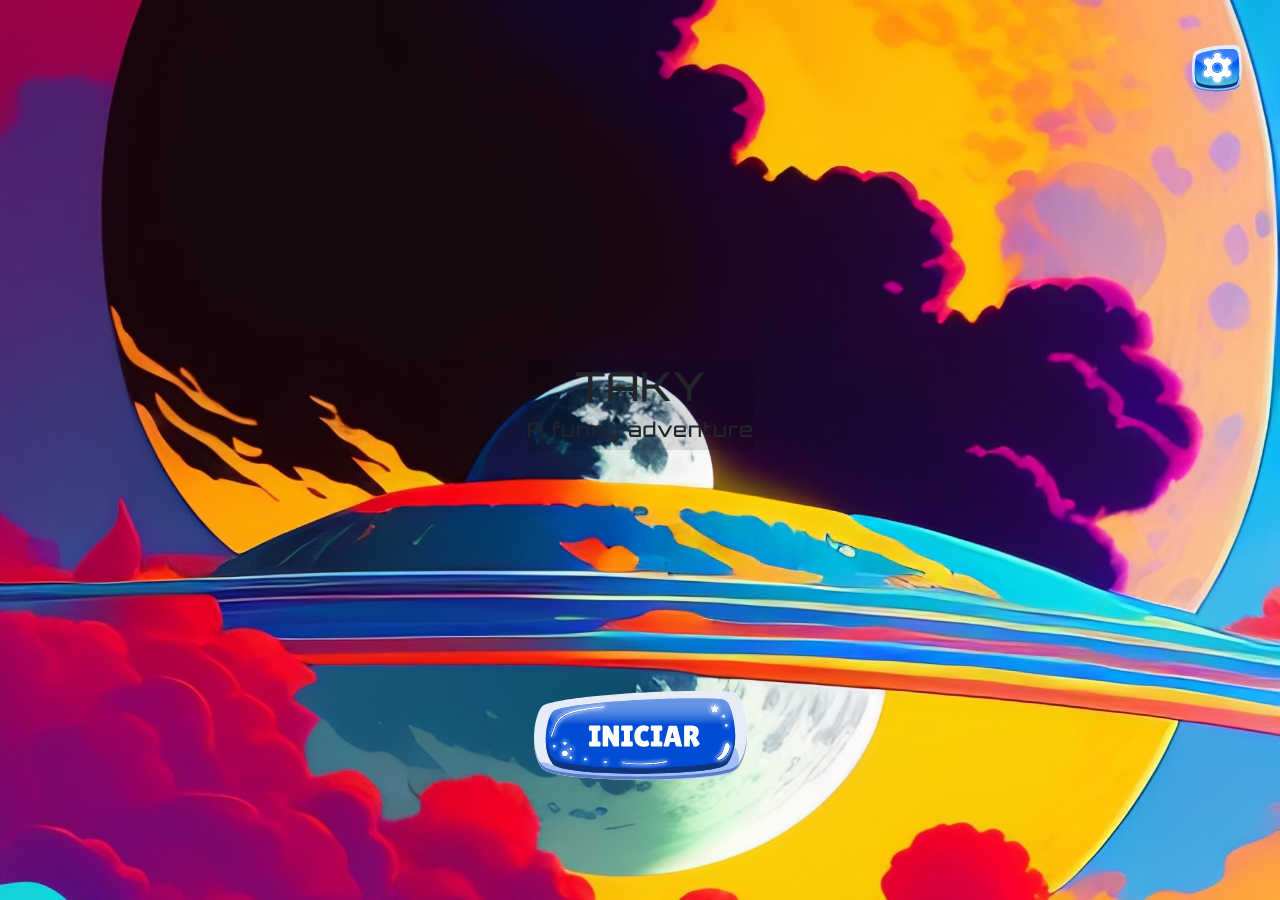
<file: index.html>
<!DOCTYPE html>
<html lang="es">
<head>
    <link rel="stylesheet" href="./css/styles.css">
    <title>Titan 3025</title>
    <link href="https://cdn.jsdelivr.net/npm/bootstrap@5.5.0/dist/css/bootstrap.min.css" rel="stylesheet">
    <link rel="preconnect" href="https://fonts.googleapis.com">
    <link rel="preconnect" href="https://fonts.gstatic.com" crossorigin>
</head>
<body>
    <div id="divStart" class="position-fixed top-0 start-0 w-100 h-100 index" style="display: flex">
        <a id="Config">
            <img src="img/items/setting.svg" alt="Configuration button" width="50" class="cordenadas">
        </a>
        <div class="text-center container-title">
            <h1 class="text-center">TAKY</h1>
            <h5 class="text-center">A funny adventure</h5>
        </div>
        <a id="Start">
            <img src="img/items/start.svg" alt="Start button">
        </a>
    </div>
    <div id="DivFra" class="position-fixed top-0 start-0 frames" style="display: none">
        <iframe id="Frames" src="html/Capitulo1-StartTheGame.html" width="100%" height="100%"></iframe>
    </div>
    <script src="https://cdn.jsdelivr.net/npm/bootstrap@5.5.0/dist/js/bootstrap.min.js"></script>
    <script src="js/index.js"></script>
    <script src="js/player.js"></script>
</body>
</html>
</file>
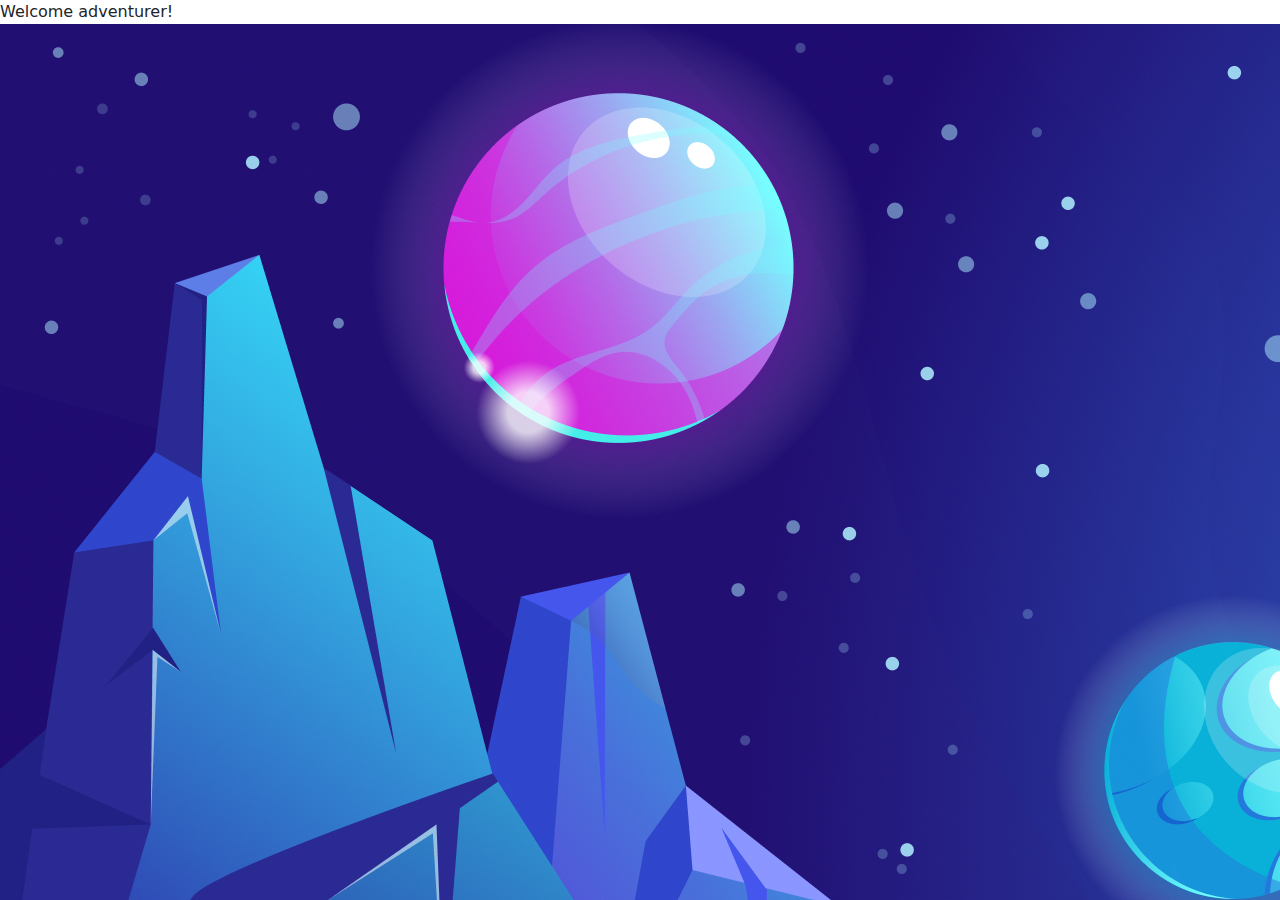
<file: Secundary.html>
<!DOCTYPE html>
<html lang="es">
<head>
    <!-- Enlaza los archivos CSS y JavaScript de Bootstrap -->
    <title>Titan 3025</title>
    <meta charset="utf-8">

    <style>

        .textInit{
            font-family: 'Comic Sans MS';
            font-size: 20px;
            font-weight: bold;
        }
        .textBody{
            font-family: 'Comic Sans MS';
            font-size: 20px;
            font-weight: normal;
            background: #dddddd;
        }
        .textName{
            font-family: 'Comic Sans MS';
            font-size: 20px;
            font-weight: lighter;
        }
        #back{
            background-image: url("img/C1.0/2.jpg");
            height: 100vh;
            width: 100vw;
        }

    </style>

    <link href="https://cdn.jsdelivr.net/npm/bootstrap@5.5.0/dist/css/bootstrap.min.css" rel="stylesheet">
</head>
<body>
    <!-- Div de pantalla completa con Bootstrap -->
    <div id="back" class="position-fixed top-0 start-0 w-100 h-100" >
        <!-- El contenido que quieras dentro del div -->
        <div id="Message" style="background: white">
            <span id="prueba">asdasd</span>
        </div>
    </div>
    <!-- Incluye el archivo JavaScript de Bootstrap (opcional) -->

    <script src="js/main.js"></script>
    <script src="https://cdn.jsdelivr.net/npm/bootstrap@5.5.0/dist/js/bootstrap.min.js"></script>
</body>
</html>
</file>
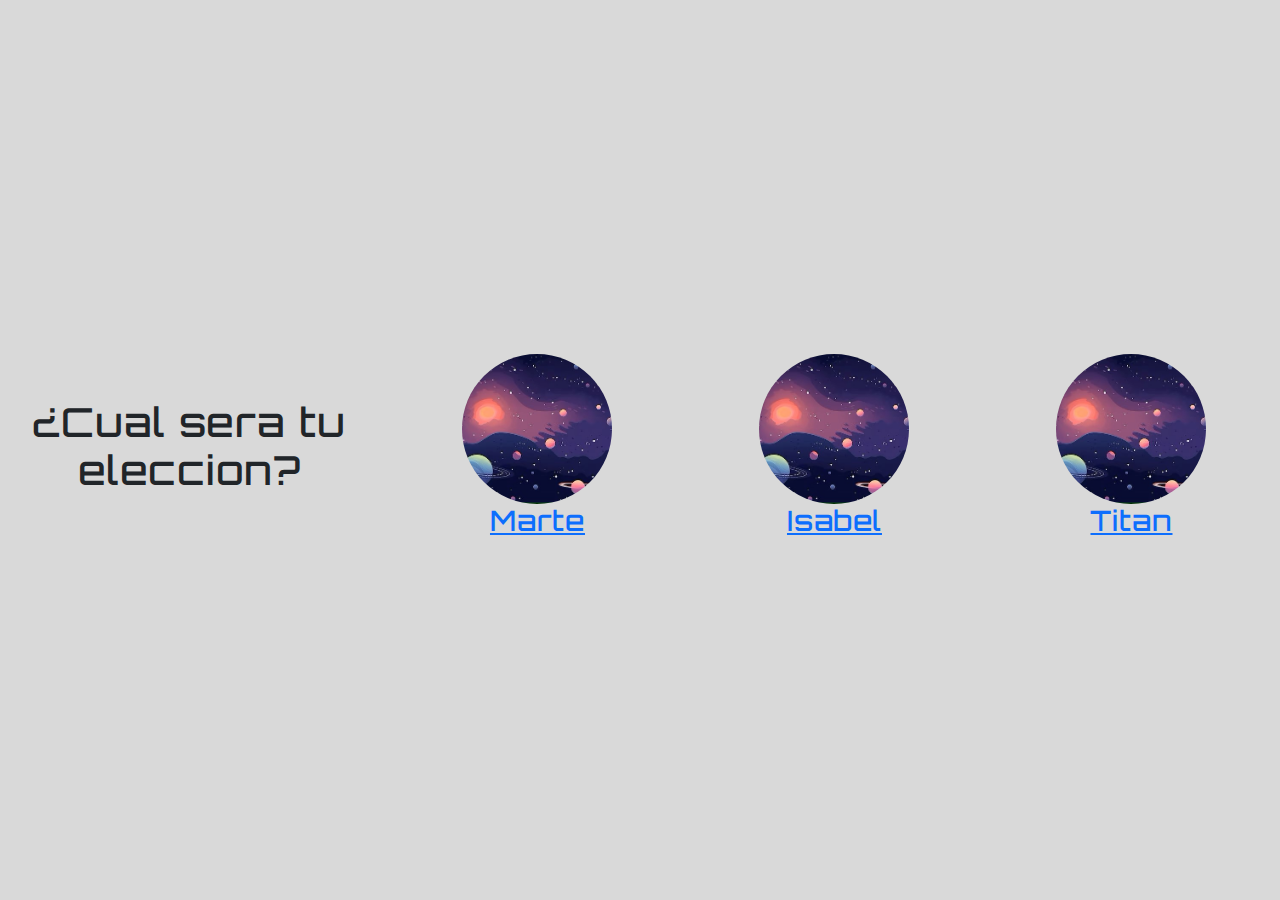
<file: html/Capitulo1-RolCards.html>
<!DOCTYPE html>
<html lang="es">
<head>
    <link rel="stylesheet" href="../css/styles.css">
    <title>Elige tu personaje NASA</title>
    <link href="https://cdn.jsdelivr.net/npm/bootstrap@5.5.0/dist/css/bootstrap.min.css" rel="stylesheet">
    <link rel="preconnect" href="https://fonts.googleapis.com">
    <link rel="preconnect" href="https://fonts.gstatic.com" crossorigin>
    <link href="https://cdn.jsdelivr.net/npm/bootstrap@5.3.2/dist/css/bootstrap.min.css" rel="stylesheet">
  <script src="https://cdn.jsdelivr.net/npm/bootstrap@5.3.2/dist/js/bootstrap.bundle.min.js"></script>
</head>
<body>
    <div class="center-divs">
        <h1 class="text-center" style="display: inline-block;">¿Cual sera tu eleccion?</h1>
        <div class="container">
            
            <div class="row">
               
                <div class="col-md-4 text-center">
                    <a href="#">
                        <img src="../img/C1.0/2.jpg" alt="Imagen 1" class="circular-image">
                        <h3>Marte</h3>
                    </a>
                </div>
                <div class="col-md-4 text-center">
                    <a href="#">
                        <img src="../img/C1.0/2.jpg" alt="Imagen 2" class="circular-image">
                        <h3>Isabel</h3>
                    </a>
                </div>
                <div class="col-md-4 text-center">
                    <a href="#">
                        <img src="../img/C1.0/2.jpg" alt="Imagen 3" class="circular-image">
                        <h3>Titan</h3>
                    </a>
                </div>
            </div>
        </div>
    </div>
    <script src="https://cdn.jsdelivr.net/npm/bootstrap@5.5.0/dist/js/bootstrap.min.js"></script>
</body>
</html>
</file>
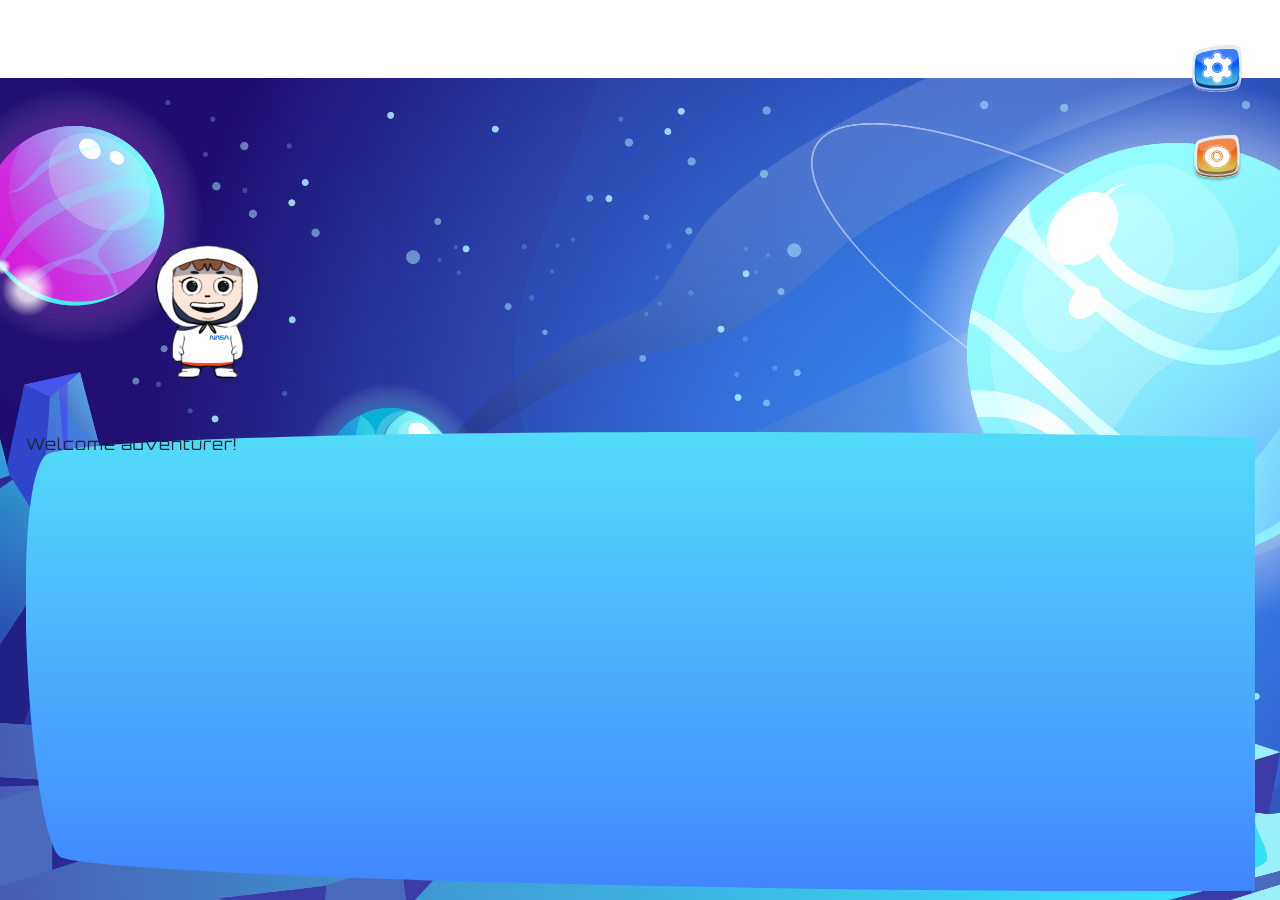
<file: html/Capitulo1-StartTheGame.html>
<!DOCTYPE html>
<html lang="es">
<head>
    <link rel="stylesheet" href="../css/styles.css">
    <title>Intro</title>
    <link href="https://cdn.jsdelivr.net/npm/bootstrap@5.5.0/dist/css/bootstrap.min.css" rel="stylesheet">
    <link rel="preconnect" href="https://fonts.googleapis.com">
    <link rel="preconnect" href="https://fonts.gstatic.com" crossorigin>
</head>
<body>
    <div class="position-fixed top-0 start-0 w-100 h-100 StartTheGame" id="back">
        <a href="">
            <img src="../img/items/setting.svg" alt="Buttom de configuraciones" width="50" class="cordenadas">
        </a>
        <a id="hidden" >
            <img src="../img/items/Frame 13.svg" alt="Hidden button" width="50" class="eyes">
        </a>
        <a id="show" style="display: none" >
            <img src="../img/items/Frame 13.svg" alt="Hidden button" width="50" class="eyes">
        </a>
        <img src="../img/items/Personaje.svg" alt="Personaje-NASA" width="150" class="bottom-image">
        <div id="Message" class="banner-Dialog">
            
        </div>
    </div>
    <script type="module" src="../js/main.js"></script>
    <script src="../js/Configs.js"></script>
    <script src="https://cdn.jsdelivr.net/npm/bootstrap@5.5.0/dist/js/bootstrap.min.js"></script>
</body>
</html>
</file>
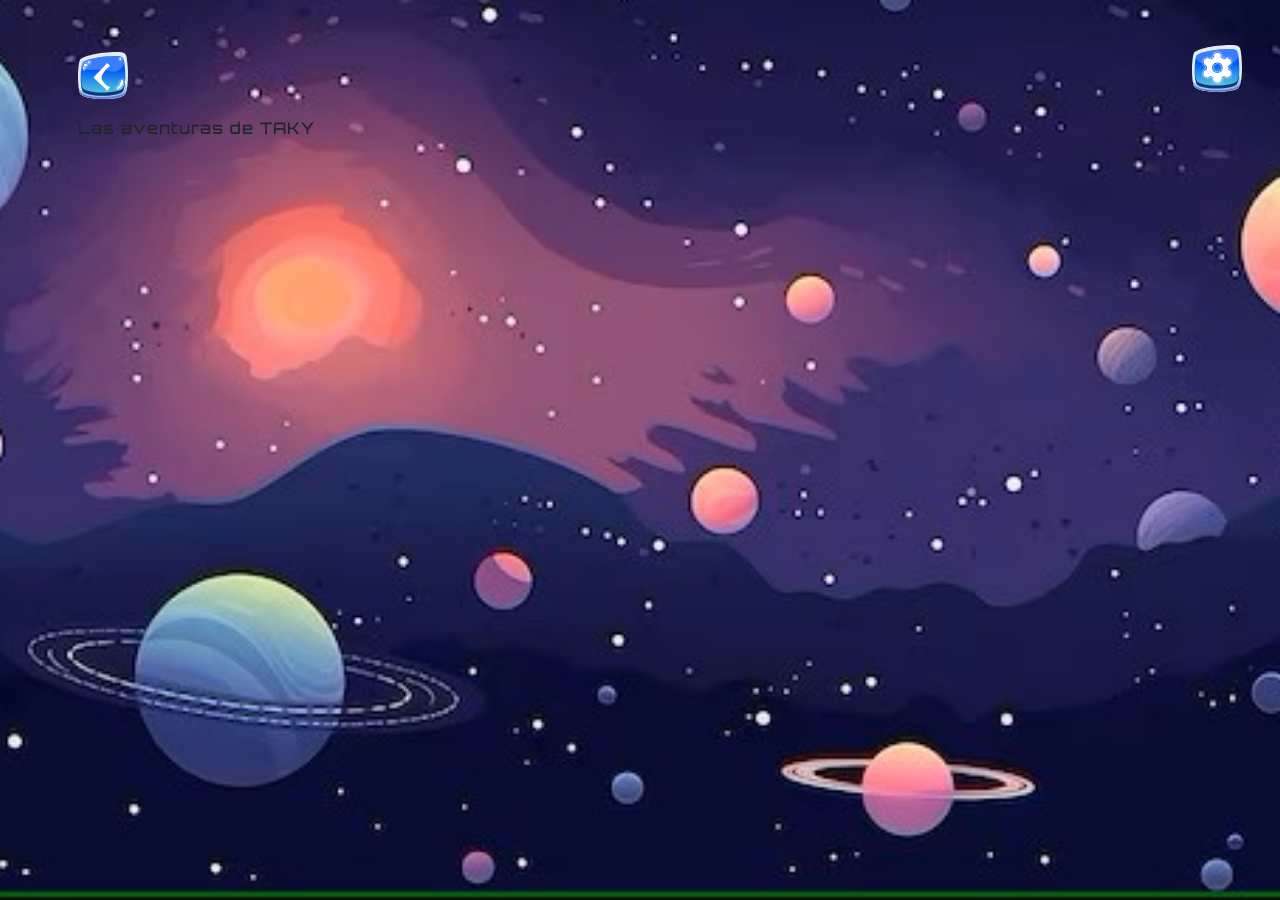
<file: html/Capitulo1-TakyAventures.html>
<!DOCTYPE html>
<html lang="es">
<head>
    <link rel="stylesheet" href="../css/styles.css">
    <title>Las aventuras de TAKY</title>
    <link href="https://cdn.jsdelivr.net/npm/bootstrap@5.5.0/dist/css/bootstrap.min.css" rel="stylesheet">
    <link rel="preconnect" href="https://fonts.googleapis.com">
    <link rel="preconnect" href="https://fonts.gstatic.com" crossorigin>
</head>
<body>
    <div class="position-fixed top-0 start-0 w-100 h-100 aventurasTaky d-flex flex-column justify-content-center align-items-center">
        <a href="">
            <img src="../img/items/setting.svg" alt="Botón de configuraciones" width="50" class="cordenadas">
        </a>
        <div class="container-adventure-Takys">
            <div class="col-2 container-hijo">
                <img src="../img/items/Izquierda.svg" alt="Fecha-Izquierda" width="50">
            </div>
            <div class="col-10 container-hijo">
                <h6 class="mb-0">Las aventuras de TAKY</h6>
            </div>
        </div>
        <div class="container col-12 contenedor-cards d-flex justify-content-center align-items-center">
            <div id="Cuadrado-1" class="col-4 cuadrados">CAP 1 <br> La partida hacia las Estrellas</div>
            <div id="Cuadrado-2" class="col-4 cuadrados">SOON</div>
            <div id="Cuadrado-3" class="col-4 cuadrados">SOON</div>
        </div>
    </div>
    <script src="https://cdn.jsdelivr.net/npm/bootstrap@5.5.0/dist/js/bootstrap.min.js"></script>
</body>
</html>
</file>
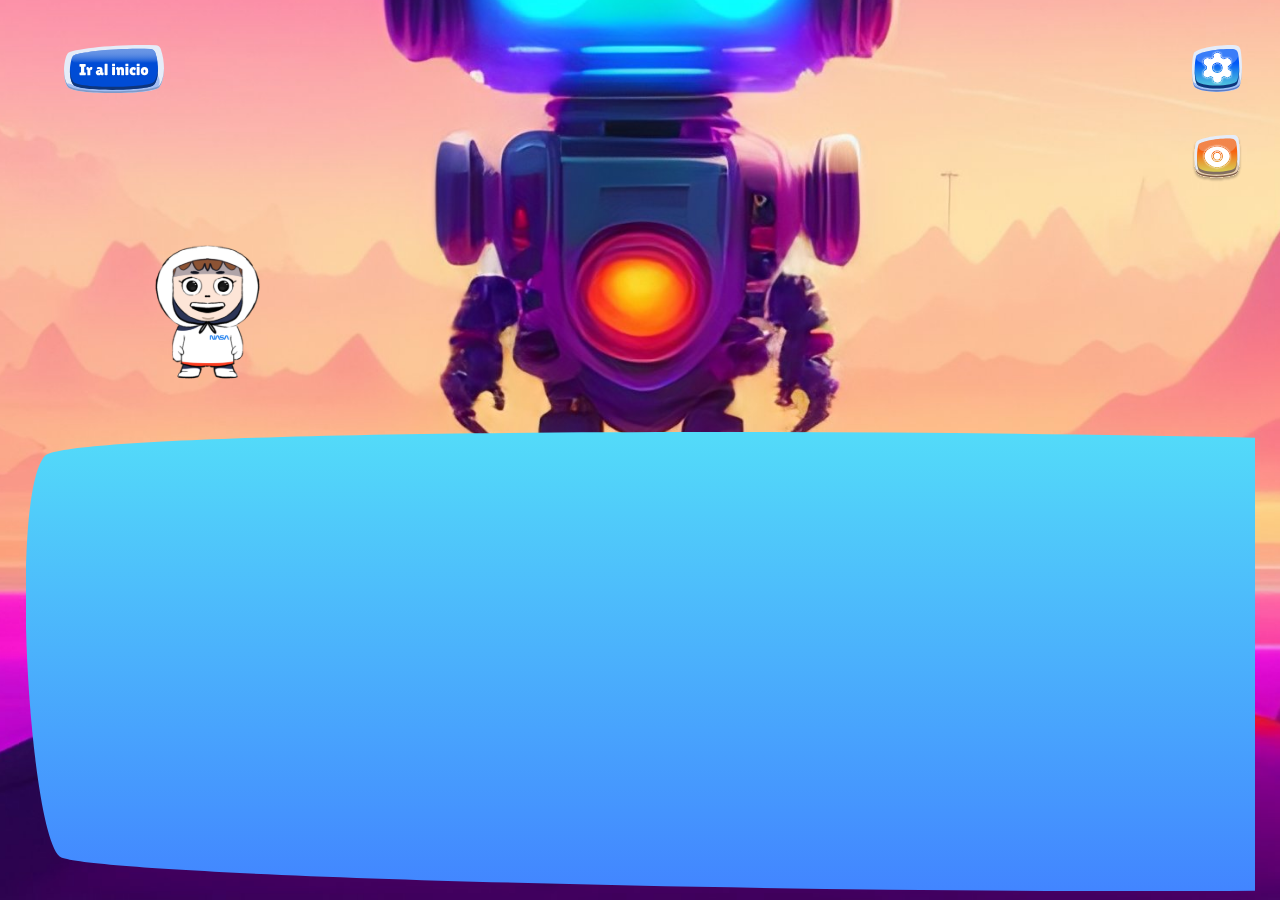
<file: html/Capitulo1-TierraA_Marte.html>
<!DOCTYPE html>
<html lang="es">
<head>
    <link rel="stylesheet" href="../css/styles.css">
    <title>Mars</title>
    <link href="https://cdn.jsdelivr.net/npm/bootstrap@5.5.0/dist/css/bootstrap.min.css" rel="stylesheet">
    <link rel="preconnect" href="https://fonts.googleapis.com">
    <link rel="preconnect" href="https://fonts.gstatic.com" crossorigin>
</head>
<body>
    <div class="position-fixed top-0 start-0 w-100 h-100 LunaA_Marte">
        <a href="">
            <img src="../img/items/Frame 13.svg" alt="Buttom de configuraciones" width="50" class="eyes">
        </a>
        <a href="">
            <img src="../img/items/setting.svg" alt="Buttom de configuraciones" width="50" class="cordenadas">
        </a>
        <a href="">
            <img src="../img/items/Home.svg" alt="Buttom ir al inicio" width="100" class="Home">
        </a>
        <img src="../img/items/Personaje.svg" alt="Personaje-NASA" width="150" class="bottom-image">
        <div class="banner-Dialog">
        </div>
    </div>
    <script src="https://cdn.jsdelivr.net/npm/bootstrap@5.5.0/dist/js/bootstrap.min.js"></script>
</body>
</html>
</file>
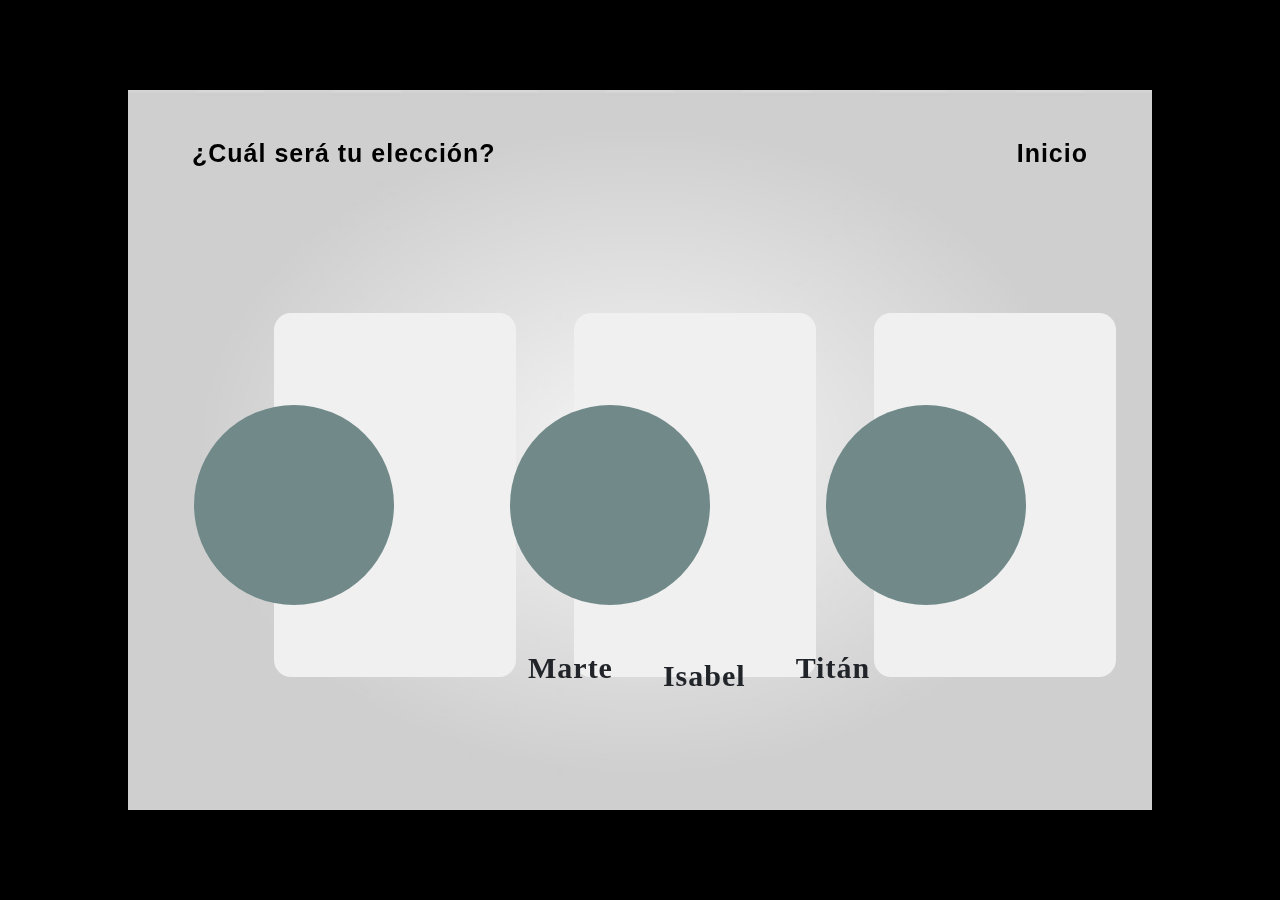
<file: html/cards.html>
<!DOCTYPE html>
<html lang="es">
<head>
    <!-- Enlaza los archivos CSS y JavaScript de Bootstrap -->
    <title>Titan 3025</title>
    <link href="https://cdn.jsdelivr.net/npm/bootstrap@5.5.0/dist/css/bootstrap.min.css" rel="stylesheet">
    <link rel="stylesheet" href="../css/styleCards.css">
    <title>Mi Página con Imagen</title>
    <meta charset="UTF-8">
    <link href="https://fonts.googleapis.com/css2?family=Inter:wght@800&family=Orbitron&display=swap" rel="stylesheet">
    <link href="https://fonts.googleapis.com/css2?family=Orbitron&display=swap" rel="stylesheet">
</head>
<body>
   
    <!-- Div de pantalla completa con Bootstrap -->
    <div class="position-fixed top-0 start-0 w-100 h-100 index">
        <!-- El contenido que quieras dentro del div -->
      
        <img src="../img/ITEM/siguientefle.svg" alt="Imagen de Avance" class="avance-image">
        <img src="../img/ITEM/FONDOPLOMO.jpg" alt="Imagen de Retro" class="retro-image">
        <p class="texto-superior-izquierda">¿Cuál será tu elección?</p>
        <p class="texto-superior-derecha">Inicio</p>
        <div class="image-container">
        <img src="../img/ITEM/FLOTANTE.svg" alt="Imagen 1" class="flotante-image">
        <img src="../img/ITEM/FLOTANTE.svg" alt="Imagen 2" class="flotante-image">
       <img src="../img/ITEM/FLOTANTE.svg" alt="Imagen 3" class="flotante-image">
       <div class="nuevo-contenedor">
        <p class="texto-izquierda">Marte</p>
        <p class="texto-centro">Isabel</p>
        <p class="texto-derecha">Titán</p>
    </div>
        <div class="image-foto">
            <img src="../img/ITEM/FOTO.svg" alt="Imagen 1" class="flotante-foto">
            <img src="../img/ITEM/FOTO.svg" alt="Imagen 2" class="flotante-foto">
           <img src="../img/ITEM/FOTO.svg" alt="Imagen 3" class="flotante-foto">

        </div>
    </div>


        <div class="index">
    </div>
    <!-- Incluye el archivo JavaScript de Bootstrap (opcional) -->
    <script src="https://cdn.jsdelivr.net/npm/bootstrap@5.5.0/dist/js/bootstrap.min.js"></script>
</body>
</html>
</file>
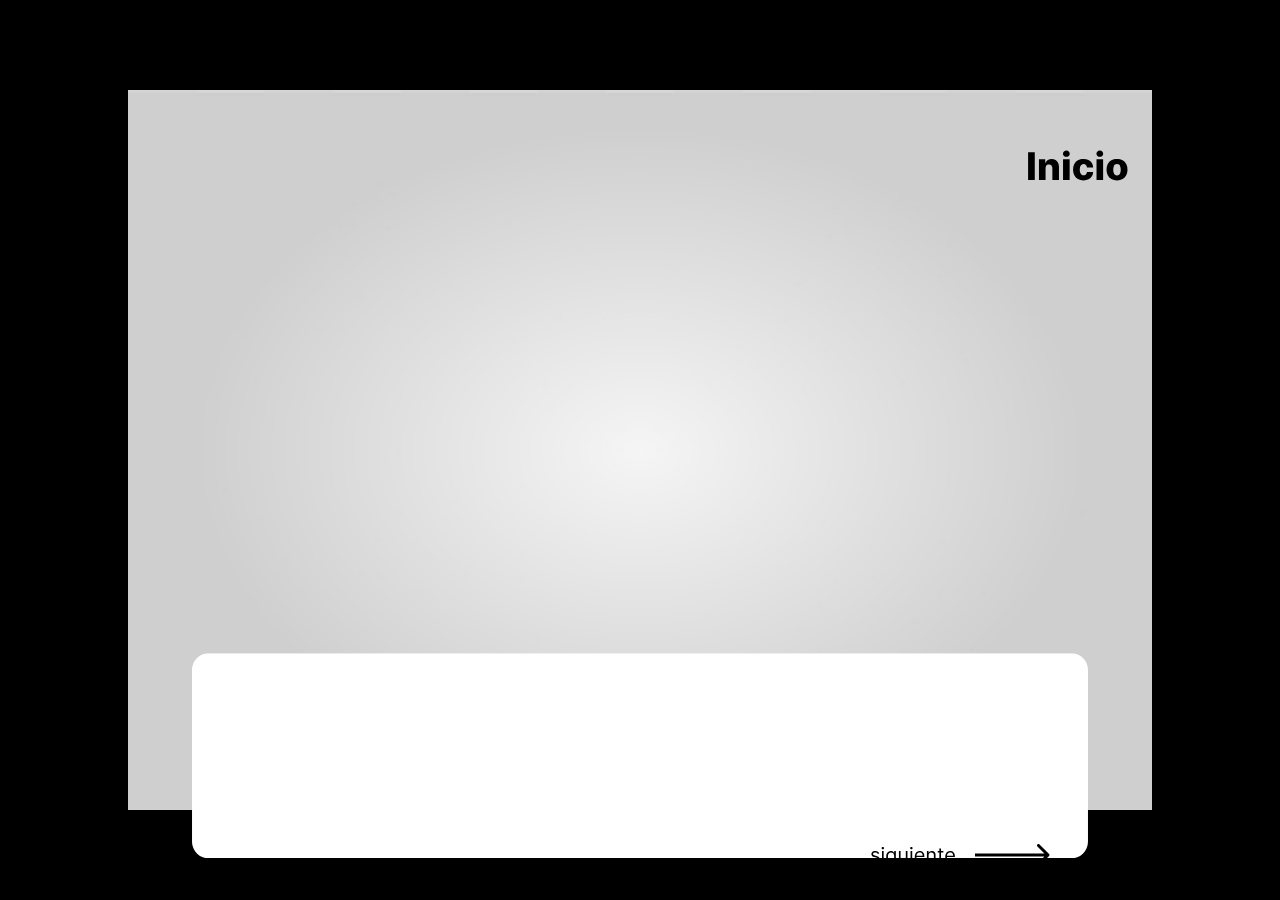
<file: html/Vacio.html>
<!DOCTYPE html>
<html lang="es">
<head>
    <!-- Enlaza los archivos CSS y JavaScript de Bootstrap -->
    <title>Titan 3025</title>
    <link href="https://cdn.jsdelivr.net/npm/bootstrap@5.5.0/dist/css/bootstrap.min.css" rel="stylesheet">
    <link rel="stylesheet" href="../css/stylesVentana2.css">
    <title>Mi Página con Imagen</title>
    <link href="https://fonts.googleapis.com/css2?family=Orbitron&display=swap" rel="stylesheet">
</head>
<body>
    <!-- Div de pantalla completa con Bootstrap -->
    <div class="position-fixed top-0 start-0 w-100 h-100 index">
        <!-- El contenido que quieras dentro del div -->
        <img src="../img/ITEM/siguientefle.svg" alt="Imagen de Avance" class="avance-image">
        <img src="../img/ITEM/FONDOPLOMO.jpg" alt="Imagen de Retro" class="retro-image">
        <img src="../img/ITEM/Rectangle.svg" alt="Fondo de Letra" class="fondo-letra-image">
        <div class="image-container">
        <img src="../img/ITEM/Inicio.svg" alt="Imagen 1">

            </div>

        <div class="index">
    </div>
    <!-- Incluye el archivo JavaScript de Bootstrap (opcional) -->
    <script src="https://cdn.jsdelivr.net/npm/bootstrap@5.5.0/dist/js/bootstrap.min.js"></script>
</body>
</html>
</file>
<file: css/styles.css>
@import url('https://fonts.googleapis.com/css2?family=Noto+Sans:wght@300&family=Open+Sans&family=Orbitron:wght@600&display=swap');
*{
  box-sizing: border-box;
  font-family: 'Orbitron', sans-serif;
  margin: auto;
  text-decoration: none;
}
html {
  scroll-behavior: smooth;
}
div.index{
  display: flex;
  flex-direction: column;
  justify-content: center;
  align-items: center;
  background: url(../img/PORTADAS/3.jpg) !important;
  background-repeat: no-repeat !important;
  background-position: center !important;
  background-size: cover !important;
  height: 100vh; 
  width: 100vw; 
}
div.StartTheGame{
    background-image: url("../img/C1.0/0.jpg");
    background-repeat: no-repeat !important;
    background-position: bottom !important;
    background-size: 138% !important;
    height: 100vh;
    width: 100vw;
    position: relative;
}
div.aventurasTaky{
    background: url(../img/C1.0/2.jpg) !important;
    background-repeat: no-repeat !important;
    background-position: bottom !important;
    background-size: 138% !important;
    height: 100vh;
    width: 100vw;
}
div.LunaA_Marte{
    background: url(../img/C1.1/1.jpg) !important;
    background-repeat: no-repeat !important;
    background-position: bottom !important;
    background-size: 138% !important;
    height: 100vh;
    width: 100vw;
}
div.container-title{
  display: flex;
  flex-direction: column;
  justify-content: center;
  align-items: center;
  background-color: rgba(0, 0, 0.5, 0.1);
}
div.banner-Dialog{
    background-image: url(../img/items/Dialogs.svg);
    background-size: cover;
    background-repeat: no-repeat;
    position: absolute;
    width: 96%;
    height: 51%;
    bottom: 1%;
    left: 50%;
    transform: translateX(-50%);
}
.circular-image {
    width: 150px;
    height: 150px;
    border-radius: 50%;
    object-fit: cover;
}

/* Estilos para centrar horizontal y verticalmente */
.center-divs {
    position: fixed;
    top: 0;
    left: 0;
    width: 100%;
    height: 100%;
    display: flex;
    justify-content: center;
    align-items: center;
    background-color: #d9d9d9;
}
h1{
  font-size: 6rem;
  color: white;
}
h5{
  font-size: 3rem;
  color: white;
}
h6{
    font-size: 2rem;
    color: white;
}
img.cordenadas{
  position: absolute;
  top: 5%;
  right: 3%;
}
img.eyes{
    position: absolute;
    top: 15%;
    right: 3%;
}
img.Home{
    position: absolute;
    top: 5%;
    left: 5%;
}
img.bottom-image {
    position: absolute;
    top: 26%;
    left: 16%;
    transform: translateX(-50%);
}
body {
  margin: 0;
  box-sizing: border-box;
  font-family: "poppins";
  letter-spacing: 1px;
  transition: background 0.2s ease;
  -webkit-transition: background 0.2s ease;
  -moz-transition: background 0.2s ease;
  -ms-transition: background 0.2s ease;
  -o-transition: background 0.2s ease;
}
div.container-hijo{
    margin-left: 10px;
}
div.container-adventure-Takys{
    position: absolute;
    top: 3%;
    left: 3%;
    padding: 15px 20px;
}
div.container{
    justify-content: space-evenly;
    margin-left: 10px;
}
div.frames{
    display: flex;
    justify-content: space-evenly;
    width: 100%;
    height: auto;
    min-height: auto;
    min-width: auto;
}
div.contenedor-cards{
    position: relative;
    top: 40%;
    display: flex;
    justify-content: center;
    margin: 0;
    width: 100%;
    color: white;
}
div.cuadrados{
    width: 32%;
    background: #060642;
    height: 200px;
    border-radius: 10px;
    display: flex;
    justify-content: center;
    align-items: center;
}
div#Cuadrado-1{
    background-image: url(../img/C1.0/2.jpg);
    background-size: contain;
}
/*BOOSTRAP*/
[class*="col-"]{
  float: left;
  padding: 10px;
}
@media (max-width: 1199px) and (min-width: 992px){/*IPAD HECHADO*/
  .col-md-12{
      width: 100% ;
  }
  .col-md-6{
      width: 50%;
  }
  .col-md-4{
      width: 33.33333333%;
  }
  .col-md-3{
      width: 25% ;
  }
  .col-md-9{
      width: 75%;
  }
  .col-md-7{
      width: 58.33333333%;
  }
  .col-md-5{
      width: 41.66666666%;
  }
  .col-md-8{
      width: 66.66666666%;
  }
  .col-md-2{
      width: 16.66666666%;
  }
  .col-md-1{
      width: 8.33333333%;
  }
  .col-md-10{
      width: 83.33333333% !important;
  }
  .col-md-11{
      width: 91.66666666%;
  }
  .col-md-0{
      display: none !important;
  }
}
/*Pantallas pequeñas, mayores a 768 a 991 (sm) ---> col-sm*/
@media (max-width: 991px) and (min-width: 761px){/*IPAD NORMAL*/
  .col-sm-12{
      width: 100% !important;
  }
  .col-sm-6{
      width: 50%;
  }
  .col-sm-4{
      width: 33.33333333%;
  }
  .col-sm-3{
      width: 25%;
  }
  .col-sm-9{
      width: 75%;
  }
  .col-sm-7{
      width: 58.33333333%;
  }
  .col-sm-5{
      width: 41.66666666%;
  }
  .col-sm-8{
      width: 66.66666666%;
  }
  .col-sm-2{
      width: 16.66666666%;
  }
  .col-sm-1{
      width: 8.33333333%;
  }
  .col-sm-10{
      width: 83.33333333%;
  }
  .col-sm-11{
      width: 91.66666666%;
  }
  .col-sm-0{
      display: none !important;
  }
}

@media (max-width: 767px){/*Cel parado*/
  .col-xs-12{
      width: 100% !important;
  }
  .col-xs-6{
      width: 50%;
  }
  .col-xs-4{
      width: 33.33333333%;
  }
  .col-xs-3{
      width: 25%;
  }
  .col-xs-9{
      width: 75%;
  }
  .col-xs-7{
      width: 58.33333333%;
  }
  .col-xs-5{
      width: 41.66666666%;
  }
  .col-xs-8{
      width: 66.66666666%;
  }
  .col-xs-2{
      width: 16.66666666%;
  }
  .col-xs-1{
      width: 8.33333333%;
  }
  .col-xs-10{
      width: 83.33333333%;
  }
  .col-xs-11{
      width: 91.66666666%;
  }
  .col-xs-0{
      display: none !important;
  }
  section div.container div#Company-Hytorc img.Company-Pets, section div.container div#Company-Tresnak img.Company-Pets{
      display: none;
  }
}
@media (min-width:667px) and (max-width:767px){ /*Cel Hechado*/
  .col-xp-12{
      width: 100%;
  }
  .col-xp-6{
      width: 50%;
  }
  .col-xp-4{
      width: 33.33333333%;
  }
  .col-xp-3{
      width: 25%;
  }
  .col-xp-9{
      width: 75%;
  }
  .col-xp-7{
      width: 58.33333333%;
  }
  .col-xp-5{
      width: 41.66666666%;
  }
  .col-xp-8{
      width: 66.66666666%;
  }
  .col-xp-2{
      width: 16.66666666%;
  }
  .col-xp-1{
      width: 8.33333333%;
  }
  .col-xp-10{
      width: 83.33333333%;
  }
  .col-xp-11{
      width: 91.66666666%;
  }
  .col-xp-0{
      display: none !important;
  }
  section div.container div#Company-Hytorc img.Company-Pets, section div.container div#Company-Tresnak img.Company-Pets{
      display: none;
  }
  section div.container{
      height: 100vh;
      
  }
}

.textInit{
    font-family: 'Comic Sans MS';
    font-size: 20px;
    font-weight: bold;
}
.textBody{
    font-family: 'Comic Sans MS';
    font-size: 20px;
    font-weight: normal;
    background: #dddddd;
}
.textName{
    font-family: 'Comic Sans MS';
    font-size: 20px;
    font-weight: lighter;
}
#back{
    background-image: url("../img/C1.0/2.jpg");
    height: 100vh;
    width: 100vw;
}
</file>
<file: css/styleCards.css>
*{
  box-sizing: border-box;
  font-family: "poppins";
  margin: auto;
}
html {
  scroll-behavior: smooth;
}

body {
  margin: 0;
  box-sizing: border-box;
  font-family: "poppins";
  background-color: rgba(255, 255, 255, 0.7) !important;
  letter-spacing: 1px;
  transition: background 0.2s ease;
  -webkit-transition: background 0.2s ease;
  -moz-transition: background 0.2s ease;
  -ms-transition: background 0.2s ease;
  -o-transition: background 0.2s ease;
}
.index{
  

    background: url(../img/ITEM/descarga.jpg) no-repeat center center fixed; /* URL de la imagen de fondo */
    background-size: cover; /* Ajusta el tamaño de la imagen para cubrir todo el fondo */
    height: 100vh; /* Establece la altura al 100% del viewport */
    width: 100vw; /* Establece el ancho al 100% del viewport */
    display: flex;
    justify-content: center; /* Centra horizontalmente el contenido */
    align-items: center; /* Centra verticalmente el contenido */
    height: 100vh; 
    width: 100vw;
  

  .retro-image {
    position: absolute;
    bottom: 50%; /* Coloca la imagen en la parte inferior al medio */
    left: 50%; /* Coloca la imagen en el centro horizontalmente */
    transform: translate(-50%, 50%); /* Corrige la posición de la imagen al centro */
    width: 80%; /* Ajusta el ancho de la imagen según tus necesidades */
    height: 80%; /* Mantiene la proporción de aspecto */


  }
  .texto-superior-izquierda {
  position: absolute;
  top: 15%; /* Ajusta la distancia desde la parte superior según tus necesidades */
  left: 15%; /* Ajusta la distancia desde la izquierda según tus necesidades */
  font-size: 25px; /* Tamaño de fuente deseado */
  font-weight: bold; /* Puedes ajustar el peso de la fuente según tus preferencias */
  color: #000000; /* Color del texto */
  font-family: 'Roboto', sans-serif; /* Aplicar la fuente 'Roboto' */
}
.texto-superior-derecha {
    position: absolute;
    top: 15%; /* Ajusta la distancia desde la parte superior según tus necesidades */
    right: 15%; /* Ajusta la distancia desde la izquierda según tus necesidades */
    font-size: 25px; /* Tamaño de fuente deseado */
    font-weight: bold; /* Puedes ajustar el peso de la fuente según tus preferencias */
    color: rgb(0, 0, 0); /* Color del texto */
    font-family: 'Roboto', sans-serif; /* Aplicar la fuente 'Roboto' */
    
    }
    .image-container {
        position: absolute;
        top: 5%; /* Ajusta la distancia desde la parte superior según tus necesidades */
        left: 35%; /* Ajusta la distancia desde la derecha según tus necesidades */
        display: flex;
        justify-content: flex-end; /* Alinea las imágenes a la derecha del contenedor */
        align-items: center; /* Alinea verticalmente las imágenes al centro */
        height: 100%; /* Ocupa toda la altura disponible */
      }
      
      .flotante-image {
        width: 100%; /* Ajusta el ancho de las imágenes según tus necesidades */
        height: auto; /* Mantiene la proporción de aspecto */
        .image-container {
  position: absolute;
  top: 0; /* Ajusta la distancia desde la parte superior según tus necesidades */
  right: 50%; /* Ajusta la distancia desde la derecha según tus necesidades */
  display: flex;
  justify-content: flex-end; /* Alinea las imágenes a la derecha del contenedor */
  align-items: center; /* Alinea verticalmente las imágenes al centro */
  height: 100%; /* Ocupa toda la altura disponible */
}

.flotante-image {
  width: auto; /* Ajusta el ancho de las imágenes según tus necesidades */
  height: auto; /* Mantiene la proporción de aspecto */
  margin-right: 5%; /* Espacio entre las imágenes */
}
        margin-right: 8%; /* Espacio entre las imágenes */
      }
.text-container {
  position: absolute;
  top: 50%; /* Ajusta la distancia desde la parte superior según tus necesidades */
  left: 0; /* Alinea el texto izquierdo */
  right: 0; /* Alinea el texto derecho */
  text-align: center; /* Alinea el texto central */
  transform: translateY(-50%); /* Corrige la posición vertical de los textos */
  width: 100%; /* Ocupa todo el ancho disponible */
}
.nuevo-contenedor {
    position: absolute;
    top: 0; /* Ajusta la distancia desde la parte superior según tus necesidades */
    
  left: 0; /* Ajusta la distancia desde la izquierda según tus necesidades */
    width: 100%; /* Ocupa todo el ancho disponible */
    display: flex;

  justify-content: space-between; /* Espacio equitativo entre los elementos */
    align-items: center; /* Alinea verticalmente los elementos al centro */
    height: 100%; /* Ocupa toda la altura disponible */
  }
  
  .texto-izquierda,
  .texto-centro,
  .texto-derecha 
  {
  font-weight: bold; /* Puedes ajustar el peso de la fuente según tus preferencias */
  font-size: 30px; /* Tamaño de fuente deseado */
  }
  .texto-izquierda {
    margin-left: 80px; /* Espacio desde la izquierda */
  }
  .texto-centro {
    margin: 50px; /* Elimina márgenes para el texto del centro */
  }
  .texto-derecha {
  margin-right: 500px; /* Espacio desde la derecha */
  }

  .nuevo-contenedor {
    position: absolute;
    top: 20%; /* Ajusta la distancia desde la parte superior según tus necesidades */
    width: 100%; /* Ocupa todo el ancho disponible */
    display: flex;
    justify-content: 50%; /* Espacio equitativo entre los elementos */
    height: 100%; /* Ocupa toda la altura disponible */
  }

  .image-foto {
    position: absolute;
    top: 10px; /* Ajusta la distancia desde la parte superior según tus necesidades */
    left: 50%; /* Ajusta la distancia desde la derecha según tus necesidades */
    display: flex;
    justify-content: flex-end; /* Alinea las imágenes a la derecha del contenedor */
    align-items: center; /* Alinea verticalmente las imágenes al centro */
    height: 100%; /* Ocupa toda la altura disponible */
    margin-right: 4ch; /* Espacio entre las imágenes */
  }
  
  .flotante-foto {
    width: 100%; /* Ajusta el ancho de las imágenes según tus necesidades */
    height: auto; /* Mantiene la proporción de aspecto */
    margin-right: 35%; /* Espacio entre las imágenes */
    
  }

}

/*=============================*/
/*BOOSTRAP*/
[class*="col-"]{
  float: left;
  padding: 10px;
}
@media (max-width: 1199px) and (min-width: 992px){/*IPAD HECHADO*/
  .col-md-12{
      width: 100% ;
  }
  .col-md-6{
      width: 50%;
  }
  .col-md-4{
      width: 33.33333333%;
  }
  .col-md-3{
      width: 25% ;
  }
  .col-md-9{
      width: 75%;
  }
  .col-md-7{
      width: 58.33333333%;
  }
  .col-md-5{
      width: 41.66666666%;
  }
  .col-md-8{
      width: 66.66666666%;
  }
  .col-md-2{
      width: 16.66666666%;
  }
  .col-md-1{
      width: 8.33333333%;
  }
  .col-md-10{
      width: 83.33333333% !important;
  }
  .col-md-11{
      width: 91.66666666%;
  }
  .col-md-0{
      display: none !important;
  }
}
/*Pantallas pequeñas, mayores a 768 a 991 (sm) ---> col-sm*/
@media (max-width: 991px) and (min-width: 761px){/*IPAD NORMAL*/
  .col-sm-12{
      width: 100% !important;
  }
  .col-sm-6{
      width: 50%;
  }
  .col-sm-4{
      width: 33.33333333%;
  }
  .col-sm-3{
      width: 25%;
  }
  .col-sm-9{
      width: 75%;
  }
  .col-sm-7{
      width: 58.33333333%;
  }
  .col-sm-5{
      width: 41.66666666%;
  }
  .col-sm-8{
      width: 66.66666666%;
  }
  .col-sm-2{
      width: 16.66666666%;
  }
  .col-sm-1{
      width: 8.33333333%;
  }
  .col-sm-10{
      width: 83.33333333%;
  }
  .col-sm-11{
      width: 91.66666666%;
  }
  .col-sm-0{
      display: none !important;
  }
}

@media (max-width: 767px){/*Cel parado*/
  .col-xs-12{
      width: 100% !important;
  }
  .col-xs-6{
      width: 50%;
  }
  .col-xs-4{
      width: 33.33333333%;
  }
  .col-xs-3{
      width: 25%;
  }
  .col-xs-9{
      width: 75%;
  }
  .col-xs-7{
      width: 58.33333333%;
  }
  .col-xs-5{
      width: 41.66666666%;
  }
  .col-xs-8{
      width: 66.66666666%;
  }
  .col-xs-2{
      width: 16.66666666%;
  }
  .col-xs-1{
      width: 8.33333333%;
  }
  .col-xs-10{
      width: 83.33333333%;
  }
  .col-xs-11{
      width: 91.66666666%;
  }
  .col-xs-0{
      display: none !important;
  }
  section div.container div#Company-Hytorc img.Company-Pets, section div.container div#Company-Tresnak img.Company-Pets{
      display: none;
  }
}
@media (min-width:667px) and (max-width:767px){ /*Cel Hechado*/
  .col-xp-12{
      width: 100%;
  }
  .col-xp-6{
      width: 50%;
  }
  .col-xp-4{
      width: 33.33333333%;
  }
  .col-xp-3{
      width: 25%;
  }
  .col-xp-9{
      width: 75%;
  }
  .col-xp-7{
      width: 58.33333333%;
  }
  .col-xp-5{
      width: 41.66666666%;
  }
  .col-xp-8{
      width: 66.66666666%;
  }
  .col-xp-2{
      width: 16.66666666%;
  }
  .col-xp-1{
      width: 8.33333333%;
  }
  .col-xp-10{
      width: 83.33333333%;
  }
  .col-xp-11{
      width: 91.66666666%;
  }
  .col-xp-0{
      display: none !important;
  }
  section div.container div#Company-Hytorc img.Company-Pets, section div.container div#Company-Tresnak img.Company-Pets{
      display: none;
  }
  section div.container{
      height: 100vh;
      
  }
}
</file>
<file: css/stylesVentana2.css>
*{
  box-sizing: border-box;
  font-family: "poppins";
  margin: auto;
}
html {
  scroll-behavior: smooth;
}

body {
  margin: 0;
  box-sizing: border-box;
  font-family: "poppins";
  background-color: rgba(255, 255, 255, 0.7) !important;
  letter-spacing: 1px;
  transition: background 0.2s ease;
  -webkit-transition: background 0.2s ease;
  -moz-transition: background 0.2s ease;
  -ms-transition: background 0.2s ease;
  -o-transition: background 0.2s ease;
}
.index{
  

    background: url(../img/ITEM/descarga.jpg) no-repeat center center fixed; /* URL de la imagen de fondo */
    background-size: cover; /* Ajusta el tamaño de la imagen para cubrir todo el fondo */
    height: 100vh; /* Establece la altura al 100% del viewport */
    width: 100vw; /* Establece el ancho al 100% del viewport */
    display: flex;
    justify-content: center; /* Centra horizontalmente el contenido */
    align-items: center; /* Centra verticalmente el contenido */
    height: 100vh; 
    width: 100vw;

.avance-image {
    position: absolute;
    bottom: 5%; /* Coloca la imagen en la parte inferior al medio */
    left: 75%; /* Coloca la imagen en el centro horizontalmente */
    transform: translate(-50%, 50%); /* Corrige la posición de la imagen al centro */
    width: auto; /* Ajusta el ancho de la imagen según tus necesidades */
    height: auto; /* Mantiene la proporción de aspecto */
    z-index: 1; /* Coloca la imagen encima de las otras */

  }
  .fondo-letra-image {
    position: absolute;
    bottom: 16%; /* Coloca la imagen en la parte inferior al medio */
    left: 50%; /* Coloca la imagen en el centro horizontalmente */
    transform: translate(-50%, 50%); /* Corrige la posición de la imagen al centro */
    width: 70%; /* Ajusta el ancho de la imagen según tus necesidades */
    height: auto; /* Mantiene la proporción de aspecto */
    
  }

  .retro-image {
    position: absolute;
    bottom: 50%; /* Coloca la imagen en la parte inferior al medio */
    left: 50%; /* Coloca la imagen en el centro horizontalmente */
    transform: translate(-50%, 50%); /* Corrige la posición de la imagen al centro */
    width: 80%; /* Ajusta el ancho de la imagen según tus necesidades */
    height: 80%; /* Mantiene la proporción de aspecto */

  }
  
  .image-container {
    position: absolute;
    top: 100px; /* Ajusta la distancia desde la parte superior según tus necesidades */
    right: 8%; /* Ajusta la distancia desde la derecha según tus necesidades */
    display: flex;
    flex-direction: column; /* Apila las imágenes una debajo de la otra */
    align-items: flex-end; /* Alinea las imágenes a la derecha */
    margin: 50px; /* Añade margen para separar las imágenes del borde derecho y superior */
  }
  
  .image-container img {
  margin-bottom: 20px; /* Espacio entre las imágenes */
  width: auto; /* Ajusta el ancho de las imágenes según tus necesidades */
  height: auto; /* Mantiene la proporción de aspecto */


  }
 
}




/*=============================*/
/*BOOSTRAP*/
[class*="col-"]{
  float: left;
  padding: 10px;
}
@media (max-width: 1199px) and (min-width: 992px){/*IPAD HECHADO*/
  .col-md-12{
      width: 100% ;
  }
  .col-md-6{
      width: 50%;
  }
  .col-md-4{
      width: 33.33333333%;
  }
  .col-md-3{
      width: 25% ;
  }
  .col-md-9{
      width: 75%;
  }
  .col-md-7{
      width: 58.33333333%;
  }
  .col-md-5{
      width: 41.66666666%;
  }
  .col-md-8{
      width: 66.66666666%;
  }
  .col-md-2{
      width: 16.66666666%;
  }
  .col-md-1{
      width: 8.33333333%;
  }
  .col-md-10{
      width: 83.33333333% !important;
  }
  .col-md-11{
      width: 91.66666666%;
  }
  .col-md-0{
      display: none !important;
  }
}
/*Pantallas pequeñas, mayores a 768 a 991 (sm) ---> col-sm*/
@media (max-width: 991px) and (min-width: 761px){/*IPAD NORMAL*/
  .col-sm-12{
      width: 100% !important;
  }
  .col-sm-6{
      width: 50%;
  }
  .col-sm-4{
      width: 33.33333333%;
  }
  .col-sm-3{
      width: 25%;
  }
  .col-sm-9{
      width: 75%;
  }
  .col-sm-7{
      width: 58.33333333%;
  }
  .col-sm-5{
      width: 41.66666666%;
  }
  .col-sm-8{
      width: 66.66666666%;
  }
  .col-sm-2{
      width: 16.66666666%;
  }
  .col-sm-1{
      width: 8.33333333%;
  }
  .col-sm-10{
      width: 83.33333333%;
  }
  .col-sm-11{
      width: 91.66666666%;
  }
  .col-sm-0{
      display: none !important;
  }
}

@media (max-width: 767px){/*Cel parado*/
  .col-xs-12{
      width: 100% !important;
  }
  .col-xs-6{
      width: 50%;
  }
  .col-xs-4{
      width: 33.33333333%;
  }
  .col-xs-3{
      width: 25%;
  }
  .col-xs-9{
      width: 75%;
  }
  .col-xs-7{
      width: 58.33333333%;
  }
  .col-xs-5{
      width: 41.66666666%;
  }
  .col-xs-8{
      width: 66.66666666%;
  }
  .col-xs-2{
      width: 16.66666666%;
  }
  .col-xs-1{
      width: 8.33333333%;
  }
  .col-xs-10{
      width: 83.33333333%;
  }
  .col-xs-11{
      width: 91.66666666%;
  }
  .col-xs-0{
      display: none !important;
  }
  section div.container div#Company-Hytorc img.Company-Pets, section div.container div#Company-Tresnak img.Company-Pets{
      display: none;
  }
}
@media (min-width:667px) and (max-width:767px){ /*Cel Hechado*/
  .col-xp-12{
      width: 100%;
  }
  .col-xp-6{
      width: 50%;
  }
  .col-xp-4{
      width: 33.33333333%;
  }
  .col-xp-3{
      width: 25%;
  }
  .col-xp-9{
      width: 75%;
  }
  .col-xp-7{
      width: 58.33333333%;
  }
  .col-xp-5{
      width: 41.66666666%;
  }
  .col-xp-8{
      width: 66.66666666%;
  }
  .col-xp-2{
      width: 16.66666666%;
  }
  .col-xp-1{
      width: 8.33333333%;
  }
  .col-xp-10{
      width: 83.33333333%;
  }
  .col-xp-11{
      width: 91.66666666%;
  }
  .col-xp-0{
      display: none !important;
  }
  section div.container div#Company-Hytorc img.Company-Pets, section div.container div#Company-Tresnak img.Company-Pets{
      display: none;
  }
  section div.container{
      height: 100vh;
      
  }
}
</file>
